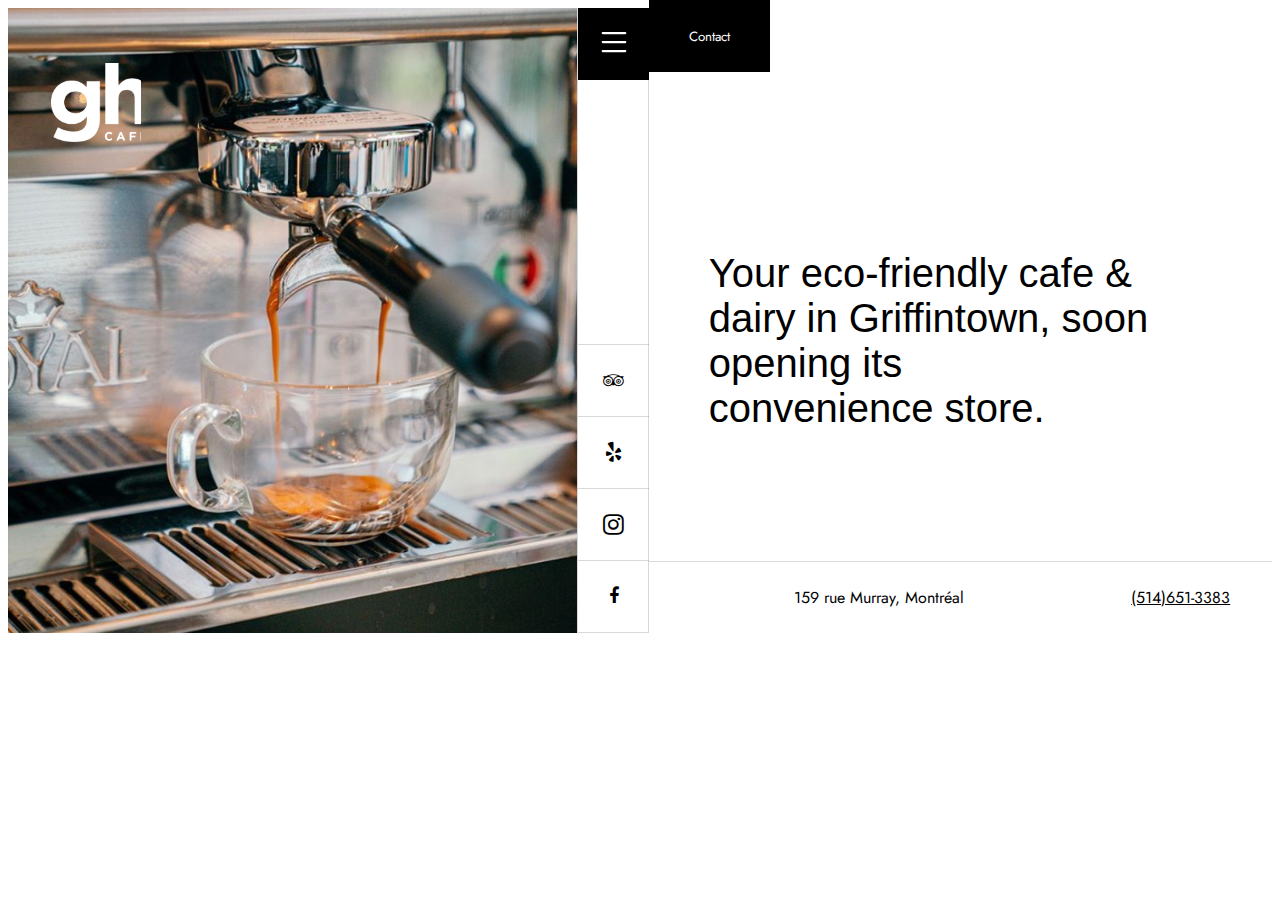
<file: index.html>
<!DOCTYPE html>
<html lang="en">

<head>
  <meta charset="UTF-8">
  <meta http-equiv="X-UA-Compatible" content="IE=edge">
  <meta name="viewport" content="width=device-width, initial-scale=1.0">
  <title>GH Cafe</title>
  <link rel="stylesheet" href="cafe.css">

  <!-- CSS only -->
  <link href="https://cdn.jsdelivr.net/npm/bootstrap@5.2.0/dist/css/bootstrap.min.css" rel="stylesheet"
    integrity="sha384-gH2yIJqKdNHPEq0n4Mqa/HGKIhSkIHeL5AyhkYV8i59U5AR6csBvApHHNl/vI1Bx" crossorigin="anonymous">
  <!-- JavaScript Bundle with Popper -->
  <script src="https://cdn.jsdelivr.net/npm/bootstrap@5.2.0/dist/js/bootstrap.bundle.min.js"
    integrity="sha384-A3rJD856KowSb7dwlZdYEkO39Gagi7vIsF0jrRAoQmDKKtQBHUuLZ9AsSv4jD4Xa"
    crossorigin="anonymous"></script>

  <link rel="stylesheet" href="https://cdnjs.cloudflare.com/ajax/libs/font-awesome/4.7.0/css/font-awesome.min.css">


  <link rel="preconnect" href="https://fonts.googleapis.com">
  <link rel="preconnect" href="https://fonts.gstatic.com" crossorigin>
  <link href="https://fonts.googleapis.com/css2?family=Jost&display=swap" rel="stylesheet">
  <link href="http://fonts.cdnfonts.com/css/bagnard-sans" rel="stylesheet">
</head>

<body>
  <a href="#">
    <div id="logo"></div>
  </a>
  <div class="row">
    <div id="crsl">
      <div id="carouselExampleFade" class="carousel slide carousel-fade" data-bs-ride="carousel">
        <div class="carousel-inner">
          <div class="carousel-item active">
            <img src="./images/home1.png" class="d-block" alt="...">
          </div>
          <div class="carousel-item">
            <img src="./images/home2.png" class="d-block" alt="...">
          </div>
          <div class="carousel-item">
            <img src="./images/home3.png" class="d-block" alt="...">
          </div>
        </div>
      </div>
    </div>
    <div id="menu">
      <div id="trip" class="lnkbtn">
        <a href="https://fr.tripadvisor.ca/Restaurant_Review-g155032-d18818881-Reviews-GH_Cafe-Montreal_Quebec.html"
          style="color: black;"><i class="fa fa-tripadvisor"></i></a>
      </div>
      <div id="yelp" class="lnkbtn">
        <a href="https://fr.yelp.ca/biz/caf%C3%A9-gh-montr%C3%A9al?osq=gh+cafe" style="color: black;"><i
            class="fa fa-yelp" style="font-size: 20px;"></i></a>
      </div>
      <div id="insta" class="lnkbtn">
        <a href="https://www.instagram.com/ghespacecafe/?hl=fr-ca" style="color: black;"><i class="fa fa-instagram"
            style="font-size: 24px;"></i></a>
      </div>
      <div id="fb" class="lnkbtn">
        <a href="https://www.facebook.com/Gh-espace-caf%C3%A9-361652837832571" style="color: black;"><i
            class="fa fa-facebook-f" style="font-size: 18px;"></i></a>
      </div>
      <div id="nvmn" class="lnkbtn">
        <a href="#" onclick="openNav()" style="color: white;"><svg xmlns="http://www.w3.org/2000/svg" width="36"
            height="40" fill="currentColor" class="bi bi-list" viewBox="0 0 16 16">
            <path fill-rule="evenodd"
              d="M2.5 12a.5.5 0 0 1 .5-.5h10a.5.5 0 0 1 0 1H3a.5.5 0 0 1-.5-.5zm0-4a.5.5 0 0 1 .5-.5h10a.5.5 0 0 1 0 1H3a.5.5 0 0 1-.5-.5zm0-4a.5.5 0 0 1 .5-.5h10a.5.5 0 0 1 0 1H3a.5.5 0 0 1-.5-.5z" />
          </svg></a>

        <div id="mySidenav" class="sidenav">
          <a href="javascript:void(0)" class="closebtn" onclick="closeNav()">&times;</a>
          <a href="./index.html" style="color: white;">Home</a>
          <a href="./coffeeshop.html">Our Coffee Shop</a>
          <a href="./coffeemenu.html">Coffee Menu</a>
          <a href="./foodmenu.html">Food Menu</a>
          <a href="./dairymenu.html">Dairy Menu</a>
          <a href="./store.html">Convenience Store</a>
          <a href="./contact.html">Contact</a>
          <a href="https://griffintownhotel.com/en-us/">Griffintown Hotel</a>
        </div>


      </div>
    </div>
    <div id="contnt">
      <div class="row contnttop">
        <button onclick="window.location.href='./contact.html'" id="btncontact">Contact</button>
      </div>
      <div class="row contntmidle">
        <p>Your eco-friendly cafe & dairy in Griffintown, soon opening its <br>
          convenience store.</p>
      </div>
      <div class="row contntbtm fw-bold">
        <div class="col"></div>
        <div class="col-4">159 rue Murray, Montréal</div>
        <div class="col-3"></div>
        <div class="col-4"><a href="#" style="color: black;">(514)651-3383</a></div>

      </div>
    </div>
  </div>
</body>
<script>
  function openNav() {
    document.getElementById("mySidenav").style.width = "55%";
  }

  function closeNav() {
    document.getElementById("mySidenav").style.width = "0";
  }
</script>

</html>
</file>
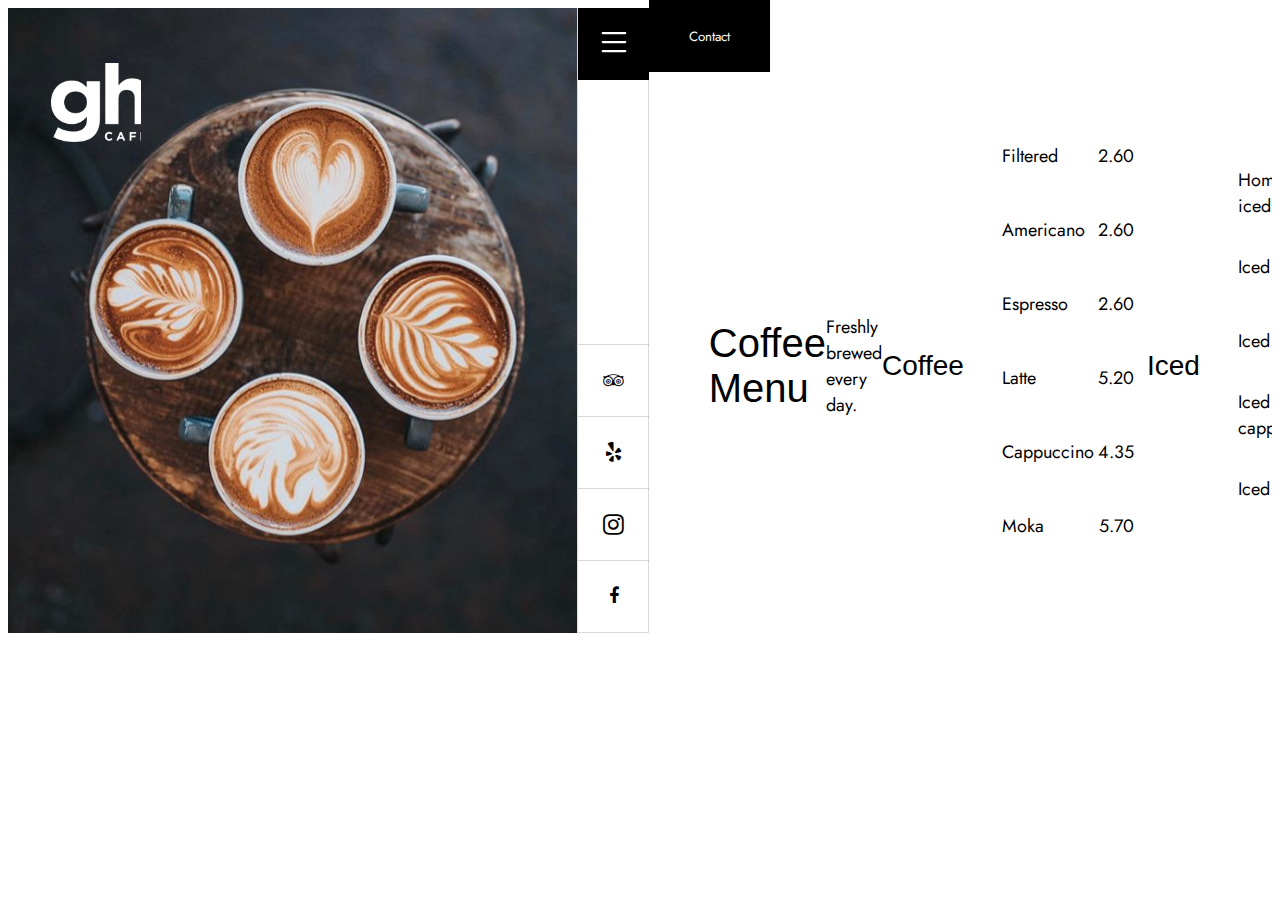
<file: coffeemenu.html>
<!DOCTYPE html>
<html lang="en">

<head>
    <meta charset="UTF-8">
    <meta http-equiv="X-UA-Compatible" content="IE=edge">
    <meta name="viewport" content="width=device-width, initial-scale=1.0">
    <title>GH Cafe</title>
    <link rel="stylesheet" href="cafe.css">

    <!-- CSS only -->
    <link href="https://cdn.jsdelivr.net/npm/bootstrap@5.2.0/dist/css/bootstrap.min.css" rel="stylesheet"
        integrity="sha384-gH2yIJqKdNHPEq0n4Mqa/HGKIhSkIHeL5AyhkYV8i59U5AR6csBvApHHNl/vI1Bx" crossorigin="anonymous">
    <!-- JavaScript Bundle with Popper -->
    <script src="https://cdn.jsdelivr.net/npm/bootstrap@5.2.0/dist/js/bootstrap.bundle.min.js"
        integrity="sha384-A3rJD856KowSb7dwlZdYEkO39Gagi7vIsF0jrRAoQmDKKtQBHUuLZ9AsSv4jD4Xa"
        crossorigin="anonymous"></script>

    <link rel="stylesheet" href="https://cdnjs.cloudflare.com/ajax/libs/font-awesome/4.7.0/css/font-awesome.min.css">


    <link rel="preconnect" href="https://fonts.googleapis.com">
    <link rel="preconnect" href="https://fonts.gstatic.com" crossorigin>
    <link href="https://fonts.googleapis.com/css2?family=Jost&display=swap" rel="stylesheet">
    <link href="http://fonts.cdnfonts.com/css/bagnard-sans" rel="stylesheet">
</head>

<body>
    <a href="#">
        <div id="logo"></div>
    </a>
    <div class="row">
        <div id="crsl">
            <div id="carouselExampleFade" class="carousel slide carousel-fade" data-bs-ride="carousel">
                <div class="carousel-inner">
                    <div class="carousel-item active">
                        <img src="./images/coffee2.png" class="d-block" alt="...">
                    </div>
                    <div class="carousel-item">
                        <img src="./images/home1.png" class="d-block" alt="...">
                    </div>
                    <div class="carousel-item">
                        <img src="./images/cmenu1.png" class="d-block" alt="...">
                    </div>
                </div>
            </div>
        </div>
        <div id="menu">
            <div id="trip" class="lnkbtn">
                <a href="https://fr.tripadvisor.ca/Restaurant_Review-g155032-d18818881-Reviews-GH_Cafe-Montreal_Quebec.html" style="color: black;"><i class="fa fa-tripadvisor"></i></a>
            </div>
            <div id="yelp" class="lnkbtn">
                <a href="https://fr.yelp.ca/biz/caf%C3%A9-gh-montr%C3%A9al?osq=gh+cafe" style="color: black;"><i class="fa fa-yelp" style="font-size: 20px;"></i></a>
            </div>
            <div id="insta" class="lnkbtn">
                <a href="https://www.instagram.com/ghespacecafe/?hl=fr-ca" style="color: black;"><i class="fa fa-instagram" style="font-size: 24px;"></i></a>
            </div>
            <div id="fb" class="lnkbtn">
                <a href="https://www.facebook.com/Gh-espace-caf%C3%A9-361652837832571" style="color: black;"><i class="fa fa-facebook-f" style="font-size: 18px;"></i></a>
            </div>
            <div id="nvmn" class="lnkbtn">
                <a href="#" onclick="openNav()" style="color: white;"><svg xmlns="http://www.w3.org/2000/svg" width="36"
                        height="40" fill="currentColor" class="bi bi-list" viewBox="0 0 16 16">
                        <path fill-rule="evenodd"
                            d="M2.5 12a.5.5 0 0 1 .5-.5h10a.5.5 0 0 1 0 1H3a.5.5 0 0 1-.5-.5zm0-4a.5.5 0 0 1 .5-.5h10a.5.5 0 0 1 0 1H3a.5.5 0 0 1-.5-.5zm0-4a.5.5 0 0 1 .5-.5h10a.5.5 0 0 1 0 1H3a.5.5 0 0 1-.5-.5z" />
                    </svg></a>

                <div id="mySidenav" class="sidenav">
                    <a href="javascript:void(0)" class="closebtn" onclick="closeNav()">&times;</a>
                    <a href="./index.html">Home</a>
                    <a href="./coffeeshop.html">Our Coffee Shop</a>
                    <a href="./coffeemenu.html" style="color: white;">Coffee Menu</a>
                    <a href="./foodmenu.html">Food Menu</a>
                    <a href="./dairymenu.html">Dairy Menu</a>
                    <a href="./store.html">Convenience Store</a>
                    <a href="./contact.html">Contact</a>
                    <a href="https://griffintownhotel.com/en-us/">Griffintown Hotel</a>
                </div>


            </div>
        </div>
        <div id="contnt">
            <div class="row contnttop">
                <button onclick="window.location.href='./contact.html'" id="btncontact">Contact</button>
            </div>
            <div class="row contntmidle">
                <p style="margin-top: 50px; padding-top: 40px;">Coffee Menu</p>

                <p style="font-family: 'Jost', sans-serif; font-size: 18px; padding-top: 50px;">Freshly brewed every
                    day.</p>

                <p style="font-size: 28px; padding-top: 50px;">Coffee</p>
                <table class="menutable" style="margin-left: 35px; margin-right: 10px;">
                    <tbody>
                        <tr style="height: 72px; border-bottom: 1px solid rgba(0, 0, 0, 0.15);">
                            <td>Filtered</td>
                            <td style="text-align: right;">2.60</td>
                        </tr>
                        <tr style="height: 72px; border-bottom: 1px solid rgba(0, 0, 0, 0.15);">
                            <td>Americano</td>
                            <td style="text-align: right;">2.60</td>
                        </tr>
                        <tr style="height: 72px; border-bottom: 1px solid rgba(0, 0, 0, 0.15);">
                            <td>Espresso</td>
                            <td style="text-align: right;">2.60</td>
                        </tr>
                        <tr style="height: 72px; border-bottom: 1px solid rgba(0, 0, 0, 0.15);">
                            <td>Latte</td>
                            <td style="text-align: right;">5.20</td>
                        </tr>
                        <tr style="height: 72px; border-bottom: 1px solid rgba(0, 0, 0, 0.15);">
                            <td>Cappuccino</td>
                            <td style="text-align: right;">4.35</td>
                        </tr>
                        <tr style="height: 72px; border-bottom: 1px solid rgba(0, 0, 0, 0.15);">
                            <td>Moka</td>
                            <td style="text-align: right;">5.70</td>
                        </tr>
                    </tbody>
                </table>

                <p style="font-size: 28px; padding-top: 50px;">Iced</p>
                <table class="menutable" style="margin-left: 35px; margin-right: 10px;">
                    <tbody>
                        <tr style="height: 72px; border-bottom: 1px solid rgba(0, 0, 0, 0.15);">
                            <td>Homemade iced tea</td>
                            <td style="text-align: right;">4.80</td>
                        </tr>
                        <tr style="height: 72px; border-bottom: 1px solid rgba(0, 0, 0, 0.15);">
                            <td>Iced coffee</td>
                            <td style="text-align: right;">4.80</td>
                        </tr>
                        <tr style="height: 72px; border-bottom: 1px solid rgba(0, 0, 0, 0.15);">
                            <td>Iced latte</td>
                            <td style="text-align: right;">5.20</td>
                        </tr>
                        <tr style="height: 72px; border-bottom: 1px solid rgba(0, 0, 0, 0.15);">
                            <td>Iced cappuccino</td>
                            <td style="text-align: right;">5.20</td>
                        </tr>
                        <tr style="height: 72px; border-bottom: 1px solid rgba(0, 0, 0, 0.15);">
                            <td>Iced moka</td>
                            <td style="text-align: right;">5.70</td>
                        </tr>

                    </tbody>
                </table>

                <p style="font-size: 28px; padding-top: 50px;">Tea</p>
                <table class="menutable" style="margin-left: 35px; margin-right: 10px; margin-bottom: 150px;">
                    <tbody>
                        <tr style="height: 72px; border-bottom: 1px solid rgba(0, 0, 0, 0.15);">
                            <td>A large selection of tea is available</td>
                            <td style="text-align: right;">2.60</td>
                        </tr>

                    </tbody>
                </table>
               <hr style="padding: 0;">
                <table class="menutable" style="margin:0; padding:0;">
                    <tbody>
                        <tr style="height: 56px;">
                            <td>159 rue Murray, Montréal</td>
                            <td style="text-align: right; font-weight: bold;"><a href="#" style="color: black;">(514)651-3383</a></td>
                        </tr>

                    </tbody>
                </table>
            </div>
            <!-- <div class="row contntbtm fw-bold">
                <div class="col"></div>
                <div class="col-4">159 rue Murray, Montréal</div>
                <div class="col-3"></div>
                <div class="col-4"><a href="#" style="color: black;">(514)651-3383</a></div>

            </div> -->
        </div>
    </div>
</body>
<script>
    function openNav() {
        document.getElementById("mySidenav").style.width = "55%";
    }

    function closeNav() {
        document.getElementById("mySidenav").style.width = "0";
    }
</script>

</html>
</file>
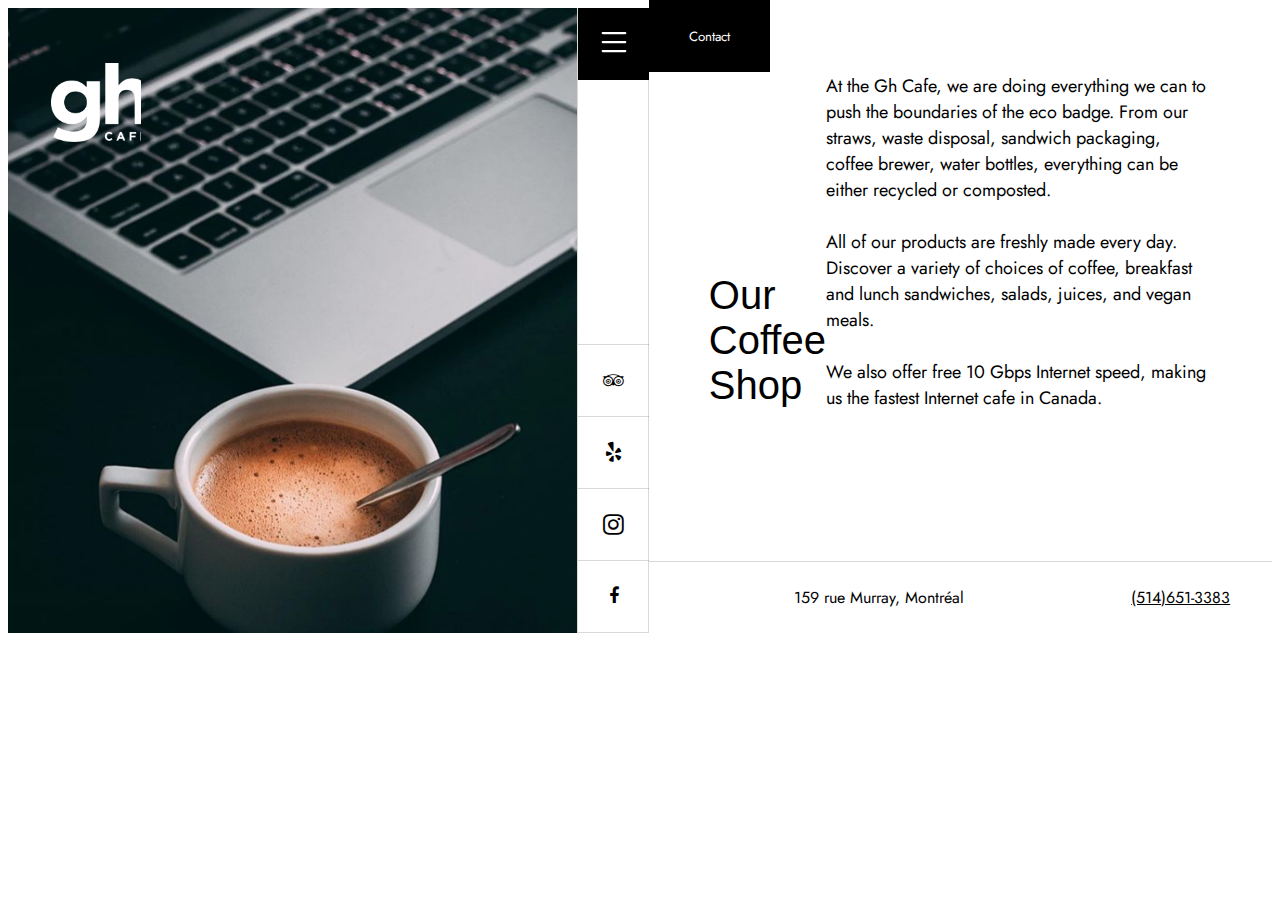
<file: coffeeshop.html>
<!DOCTYPE html>
<html lang="en">

<head>
  <meta charset="UTF-8">
  <meta http-equiv="X-UA-Compatible" content="IE=edge">
  <meta name="viewport" content="width=device-width, initial-scale=1.0">
  <title>GH Cafe</title>
  <link rel="stylesheet" href="cafe.css">

  <!-- CSS only -->
  <link href="https://cdn.jsdelivr.net/npm/bootstrap@5.2.0/dist/css/bootstrap.min.css" rel="stylesheet"
    integrity="sha384-gH2yIJqKdNHPEq0n4Mqa/HGKIhSkIHeL5AyhkYV8i59U5AR6csBvApHHNl/vI1Bx" crossorigin="anonymous">
  <!-- JavaScript Bundle with Popper -->
  <script src="https://cdn.jsdelivr.net/npm/bootstrap@5.2.0/dist/js/bootstrap.bundle.min.js"
    integrity="sha384-A3rJD856KowSb7dwlZdYEkO39Gagi7vIsF0jrRAoQmDKKtQBHUuLZ9AsSv4jD4Xa"
    crossorigin="anonymous"></script>

  <link rel="stylesheet" href="https://cdnjs.cloudflare.com/ajax/libs/font-awesome/4.7.0/css/font-awesome.min.css">


  <link rel="preconnect" href="https://fonts.googleapis.com">
  <link rel="preconnect" href="https://fonts.gstatic.com" crossorigin>
  <link href="https://fonts.googleapis.com/css2?family=Jost&display=swap" rel="stylesheet">
  <link href="http://fonts.cdnfonts.com/css/bagnard-sans" rel="stylesheet">
</head>

<body>
  <a href="#">
    <div id="logo"></div>
  </a>
  <div class="row">
    <div id="crsl">
      <div id="carouselExampleFade" class="carousel slide carousel-fade" data-bs-ride="carousel">
        <div class="carousel-inner">
          <div class="carousel-item active">
            <img src="./images/coffee1.png" class="d-block" alt="...">
          </div>
          <div class="carousel-item">
            <img src="./images/coffee2.png" class="d-block" alt="...">
          </div>
          <div class="carousel-item">
            <img src="./images/coffee3.png" class="d-block" alt="...">
          </div>
        </div>
      </div>
    </div>
    <div id="menu">
      <div id="trip" class="lnkbtn">
        <a href="https://fr.tripadvisor.ca/Restaurant_Review-g155032-d18818881-Reviews-GH_Cafe-Montreal_Quebec.html" style="color: black;"><i class="fa fa-tripadvisor"></i></a>
    </div>
    <div id="yelp" class="lnkbtn">
        <a href="https://fr.yelp.ca/biz/caf%C3%A9-gh-montr%C3%A9al?osq=gh+cafe" style="color: black;"><i class="fa fa-yelp" style="font-size: 20px;"></i></a>
    </div>
    <div id="insta" class="lnkbtn">
        <a href="https://www.instagram.com/ghespacecafe/?hl=fr-ca" style="color: black;"><i class="fa fa-instagram" style="font-size: 24px;"></i></a>
    </div>
    <div id="fb" class="lnkbtn">
        <a href="https://www.facebook.com/Gh-espace-caf%C3%A9-361652837832571" style="color: black;"><i class="fa fa-facebook-f" style="font-size: 18px;"></i></a>
    </div>
      <div id="nvmn" class="lnkbtn">
        <a href="#" onclick="openNav()" style="color: white;"><svg xmlns="http://www.w3.org/2000/svg" width="36"
            height="40" fill="currentColor" class="bi bi-list" viewBox="0 0 16 16">
            <path fill-rule="evenodd"
              d="M2.5 12a.5.5 0 0 1 .5-.5h10a.5.5 0 0 1 0 1H3a.5.5 0 0 1-.5-.5zm0-4a.5.5 0 0 1 .5-.5h10a.5.5 0 0 1 0 1H3a.5.5 0 0 1-.5-.5zm0-4a.5.5 0 0 1 .5-.5h10a.5.5 0 0 1 0 1H3a.5.5 0 0 1-.5-.5z" />
          </svg></a>

        <div id="mySidenav" class="sidenav">
          <a href="javascript:void(0)" class="closebtn" onclick="closeNav()">&times;</a>
          <a href="./index.html">Home</a>
          <a href="./coffeeshop.html" style="color: white;">Our Coffee Shop</a>
          <a href="./coffeemenu.html">Coffee Menu</a>
          <a href="./foodmenu.html">Food Menu</a>
          <a href="./dairymenu.html">Dairy Menu</a>
          <a href="./store.html">Convenience Store</a>
          <a href="./contact.html">Contact</a>
          <a href="https://griffintownhotel.com/en-us/">Griffintown Hotel</a>
        </div>


      </div>
    </div>
    <div id="contnt">
      <div class="row contnttop">
        <button onclick="window.location.href='./contact.html'" id="btncontact">Contact</button>
      </div>
      <div class="row contntmidle">
        <p>Our Coffee Shop</p>
        <p style="font-family: 'Jost', sans-serif; font-size: 18px; margin-top: -10em;">At the Gh Cafe, we are doing everything we can to push the
          boundaries of the eco badge. From our straws,
          waste disposal, sandwich packaging, coffee brewer, water bottles, everything can be either recycled or
          composted. <br><br>
          All of our products are freshly made every day. Discover a variety
          of choices of coffee, breakfast and lunch
          sandwiches, salads, juices, and vegan meals. <br><br>
          We also offer free 10 Gbps Internet speed, making us the fastest
          Internet cafe in Canada.</p>
      </div>
      <div class="row contntbtm fw-bold">
        <div class="col"></div>
        <div class="col-4">159 rue Murray, Montréal</div>
        <div class="col-3"></div>
        <div class="col-4"><a href="#" style="color: black;">(514)651-3383</a></div>

      </div>
    </div>
  </div>
</body>
<script>
  function openNav() {
    document.getElementById("mySidenav").style.width = "55%";
  }

  function closeNav() {
    document.getElementById("mySidenav").style.width = "0";
  }
</script>

</html>
</file>
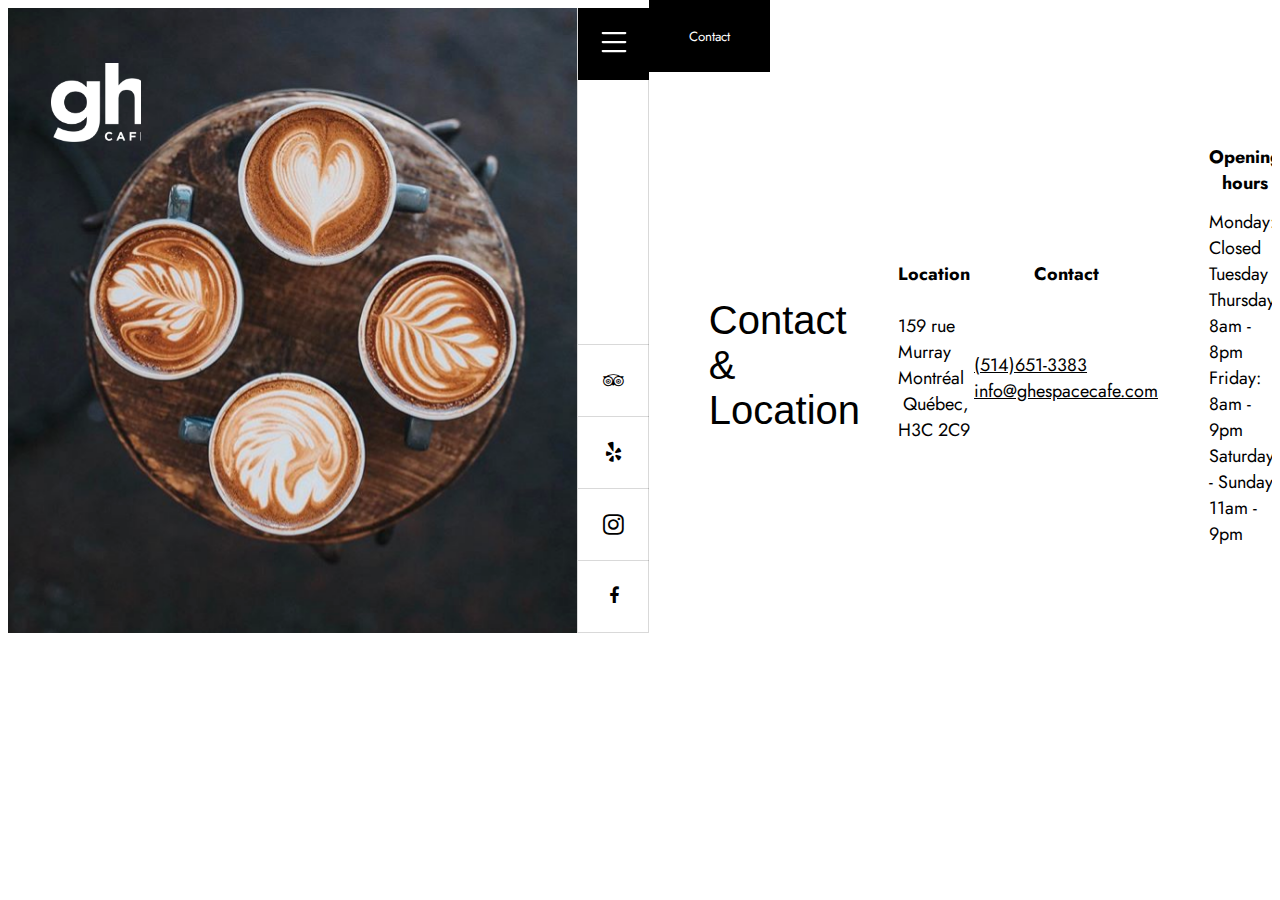
<file: contact.html>
<!DOCTYPE html>
<html lang="en">

<head>
    <meta charset="UTF-8">
    <meta http-equiv="X-UA-Compatible" content="IE=edge">
    <meta name="viewport" content="width=device-width, initial-scale=1.0">
    <title>GH Cafe</title>
    <link rel="stylesheet" href="cafe.css">

    <!-- CSS only -->
    <link href="https://cdn.jsdelivr.net/npm/bootstrap@5.2.0/dist/css/bootstrap.min.css" rel="stylesheet"
        integrity="sha384-gH2yIJqKdNHPEq0n4Mqa/HGKIhSkIHeL5AyhkYV8i59U5AR6csBvApHHNl/vI1Bx" crossorigin="anonymous">
    <!-- JavaScript Bundle with Popper -->
    <script src="https://cdn.jsdelivr.net/npm/bootstrap@5.2.0/dist/js/bootstrap.bundle.min.js"
        integrity="sha384-A3rJD856KowSb7dwlZdYEkO39Gagi7vIsF0jrRAoQmDKKtQBHUuLZ9AsSv4jD4Xa"
        crossorigin="anonymous"></script>

    <link rel="stylesheet" href="https://cdnjs.cloudflare.com/ajax/libs/font-awesome/4.7.0/css/font-awesome.min.css">


    <link rel="preconnect" href="https://fonts.googleapis.com">
    <link rel="preconnect" href="https://fonts.gstatic.com" crossorigin>
    <link href="https://fonts.googleapis.com/css2?family=Jost&display=swap" rel="stylesheet">
    <link href="http://fonts.cdnfonts.com/css/bagnard-sans" rel="stylesheet">
</head>

<body>
    <a href="#">
        <div id="logo"></div>
    </a>
    <div class="row">
        <div id="crsl">
            <div id="carouselExampleFade" class="carousel slide carousel-fade" data-bs-ride="carousel">
                <div class="carousel-inner">
                    <div class="carousel-item active">
                        <img src="./images/coffee2.png" class="d-block" alt="...">
                    </div>
                    <div class="carousel-item">
                        <img src="./images/food2.jpg" class="d-block" alt="...">
                    </div>
                    <div class="carousel-item">
                        <img src="./images/coffee1.png" class="d-block" alt="...">
                    </div>
                </div>
            </div>
        </div>
        <div id="menu">
            <div id="trip" class="lnkbtn">
                <a href="https://fr.tripadvisor.ca/Restaurant_Review-g155032-d18818881-Reviews-GH_Cafe-Montreal_Quebec.html" style="color: black;"><i class="fa fa-tripadvisor"></i></a>
            </div>
            <div id="yelp" class="lnkbtn">
                <a href="https://fr.yelp.ca/biz/caf%C3%A9-gh-montr%C3%A9al?osq=gh+cafe" style="color: black;"><i class="fa fa-yelp" style="font-size: 20px;"></i></a>
            </div>
            <div id="insta" class="lnkbtn">
                <a href="https://www.instagram.com/ghespacecafe/?hl=fr-ca" style="color: black;"><i class="fa fa-instagram" style="font-size: 24px;"></i></a>
            </div>
            <div id="fb" class="lnkbtn">
                <a href="https://www.facebook.com/Gh-espace-caf%C3%A9-361652837832571" style="color: black;"><i class="fa fa-facebook-f" style="font-size: 18px;"></i></a>
            </div>
            <div id="nvmn" class="lnkbtn">
                <a href="#" onclick="openNav()" style="color: white;"><svg xmlns="http://www.w3.org/2000/svg" width="36"
                        height="40" fill="currentColor" class="bi bi-list" viewBox="0 0 16 16">
                        <path fill-rule="evenodd"
                            d="M2.5 12a.5.5 0 0 1 .5-.5h10a.5.5 0 0 1 0 1H3a.5.5 0 0 1-.5-.5zm0-4a.5.5 0 0 1 .5-.5h10a.5.5 0 0 1 0 1H3a.5.5 0 0 1-.5-.5zm0-4a.5.5 0 0 1 .5-.5h10a.5.5 0 0 1 0 1H3a.5.5 0 0 1-.5-.5z" />
                    </svg></a>

                <div id="mySidenav" class="sidenav">
                    <a href="javascript:void(0)" class="closebtn" onclick="closeNav()">&times;</a>
                    <a href="./index.html">Home</a>
                    <a href="./coffeeshop.html">Our Coffee Shop</a>
                    <a href="./coffeemenu.html">Coffee Menu</a>
                    <a href="./foodmenu.html">Food Menu</a>
                    <a href="./dairymenu.html">Dairy Menu</a>
                    <a href="./store.html">Convenience Store</a>
                    <a href="./contact.html" style="color: white;">Contact</a>
                    <a href="https://griffintownhotel.com/en-us/">Griffintown Hotel</a>
                </div>


            </div>
        </div>
        <div id="contnt">
            <div class="row contnttop">
                <button onclick="window.location.href='./contact.html'" id="btncontact">Contact</button>
            </div>
            <div class="row contntmidle">
                <p style="margin-top: 50px; padding-top: 40px;">Contact & Location</p>

                <table class="menutable" style="margin-left: 35px; margin-right: 10px;">
                    <tbody>
                        <tr style="height: 72px;">
                            <th>Location</th>
                            <th>Contact</th>
                        </tr>
                        <tr style="height: 72px;">
                            <td>159 rue Murray <br>
                                Montréal <br>
                                 Québec, H3C 2C9</td>
                            <td><a href="#" style="color: black;">(514)651-3383</a> <br><a href="#"
                                    style="color: black;">info@ghespacecafe.com</a></td>
                        </tr>

                    </tbody>
                </table>

                <table class="menutable" style="margin-left: 35px; margin-right: 10px;">
                    <tbody>
                        <tr style="height: 72px;">
                            <th>Opening hours</th>
                        </tr>
                        <tr style="height: 72px;">
                            <td>Monday: Closed <br>
                                Tuesday - Thursday: 8am - 8pm <br>
                                Friday: 8am - 9pm <br>
                                Saturday - Sunday: 11am - 9pm</td>
                        </tr>

                    </tbody>
                </table>

                <p style="font-size: 28px; padding-top: 50px;">Leave us a message</p>
                <form action="" class="mt-1" style="font-family: 'Jost', sans-serif; font-size: 16px; margin-bottom: 150px;">
                    <label for="">Your Name </label><label for="" style="color: red;">*</label>
                    <input type="text" class="form-control my-3" style="border-radius: 0; height: 60px;">
                    <label for="">E-mail address </label><label for="" style="color: red;">*</label>
                    <input type="text" class="form-control my-3" style="border-radius: 0; height: 60px;">
                    <label for="">Message </label><label for="" style="color: red;">*</label>
                    <textarea type="text" class="form-control my-3" style="border-radius: 0; height: 120px;"></textarea>
                    <button class="form-control"
                        style="background-color: black; color: white; border-radius: 0; height: 60px;">Send
                        Message</button>
                </form>

                <hr style="padding: 0;">
                <table class="menutable" style="margin:0; padding:0;">
                    <tbody>
                        <tr style="height: 56px;">
                            <td>159 rue Murray, Montréal</td>
                            <td style="text-align: right; font-weight: bold;"><a href="#"
                                    style="color: black;">(514)651-3383</a></td>
                        </tr>

                    </tbody>
                </table>
            </div>
            <!-- <div class="row contntbtm fw-bold">
                <div class="col"></div>
                <div class="col-4">159 rue Murray, Montréal</div>
                <div class="col-3"></div>
                <div class="col-4"><a href="#" style="color: black;">(514)651-3383</a></div>

            </div> -->
        </div>
    </div>
</body>
<script>
    function openNav() {
        document.getElementById("mySidenav").style.width = "55%";
    }

    function closeNav() {
        document.getElementById("mySidenav").style.width = "0";
    }
</script>

</html>
</file>
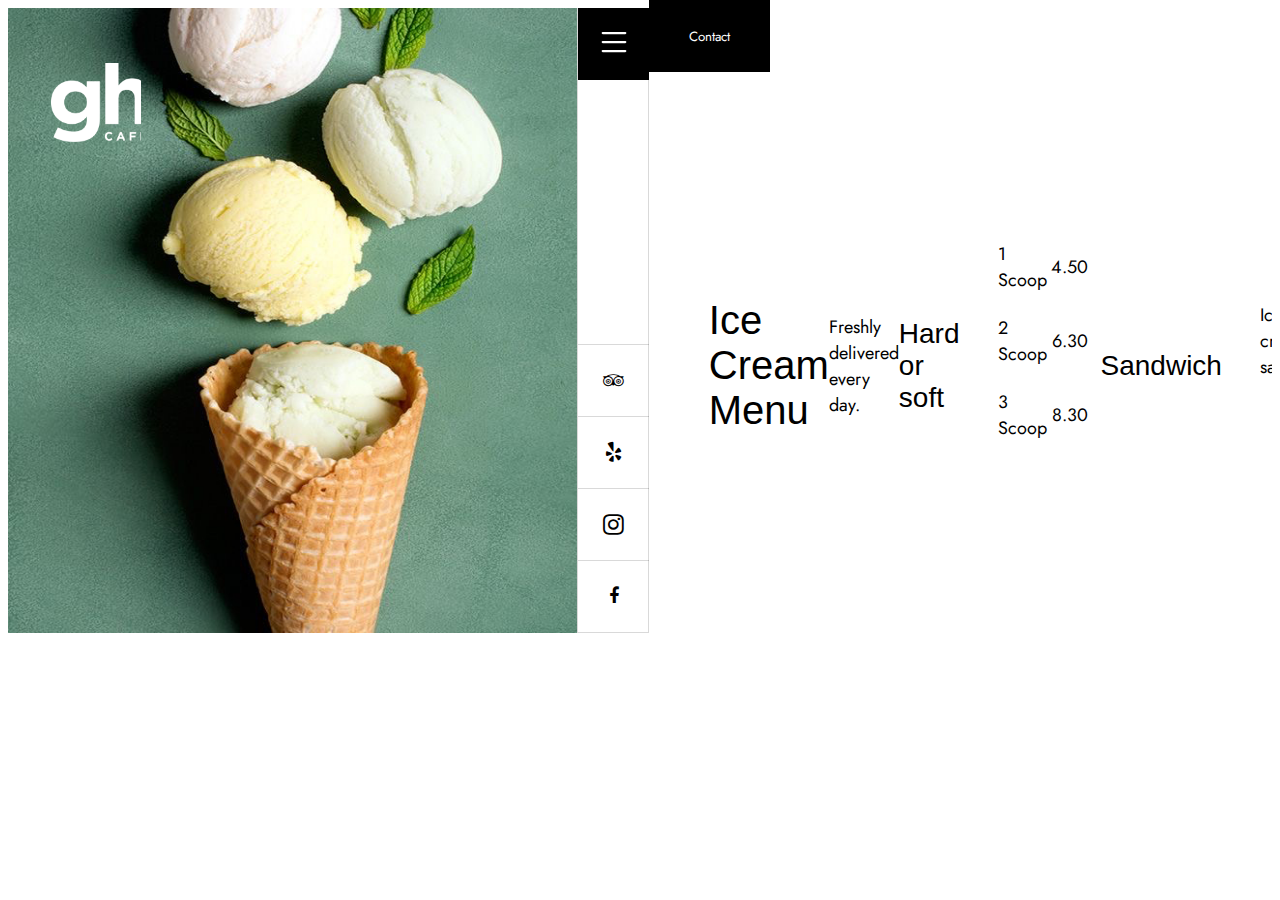
<file: dairymenu.html>
<!DOCTYPE html>
<html lang="en">

<head>
    <meta charset="UTF-8">
    <meta http-equiv="X-UA-Compatible" content="IE=edge">
    <meta name="viewport" content="width=device-width, initial-scale=1.0">
    <title>GH Cafe</title>
    <link rel="stylesheet" href="cafe.css">

    <!-- CSS only -->
    <link href="https://cdn.jsdelivr.net/npm/bootstrap@5.2.0/dist/css/bootstrap.min.css" rel="stylesheet"
        integrity="sha384-gH2yIJqKdNHPEq0n4Mqa/HGKIhSkIHeL5AyhkYV8i59U5AR6csBvApHHNl/vI1Bx" crossorigin="anonymous">
    <!-- JavaScript Bundle with Popper -->
    <script src="https://cdn.jsdelivr.net/npm/bootstrap@5.2.0/dist/js/bootstrap.bundle.min.js"
        integrity="sha384-A3rJD856KowSb7dwlZdYEkO39Gagi7vIsF0jrRAoQmDKKtQBHUuLZ9AsSv4jD4Xa"
        crossorigin="anonymous"></script>

    <link rel="stylesheet" href="https://cdnjs.cloudflare.com/ajax/libs/font-awesome/4.7.0/css/font-awesome.min.css">


    <link rel="preconnect" href="https://fonts.googleapis.com">
    <link rel="preconnect" href="https://fonts.gstatic.com" crossorigin>
    <link href="https://fonts.googleapis.com/css2?family=Jost&display=swap" rel="stylesheet">
    <link href="http://fonts.cdnfonts.com/css/bagnard-sans" rel="stylesheet">
</head>

<body>
    <a href="#">
        <div id="logo"></div>
    </a>
    <div class="row">
        <div id="crsl">
            <div id="carouselExampleFade" class="carousel slide carousel-fade" data-bs-ride="carousel">
                <div class="carousel-inner">
                    <div class="carousel-item active">
                        <img src="./images/dairy1.JPG" class="d-block" alt="...">
                    </div>
                    <div class="carousel-item">
                        <img src="./images/coffee2.png" class="d-block" alt="...">
                    </div>
                    <div class="carousel-item">
                        <img src="./images/food1.png" class="d-block" alt="...">
                    </div>
                </div>
            </div>
        </div>
        <div id="menu">
            <div id="trip" class="lnkbtn">
                <a href="https://fr.tripadvisor.ca/Restaurant_Review-g155032-d18818881-Reviews-GH_Cafe-Montreal_Quebec.html" style="color: black;"><i class="fa fa-tripadvisor"></i></a>
            </div>
            <div id="yelp" class="lnkbtn">
                <a href="https://fr.yelp.ca/biz/caf%C3%A9-gh-montr%C3%A9al?osq=gh+cafe" style="color: black;"><i class="fa fa-yelp" style="font-size: 20px;"></i></a>
            </div>
            <div id="insta" class="lnkbtn">
                <a href="https://www.instagram.com/ghespacecafe/?hl=fr-ca" style="color: black;"><i class="fa fa-instagram" style="font-size: 24px;"></i></a>
            </div>
            <div id="fb" class="lnkbtn">
                <a href="https://www.facebook.com/Gh-espace-caf%C3%A9-361652837832571" style="color: black;"><i class="fa fa-facebook-f" style="font-size: 18px;"></i></a>
            </div>
            <div id="nvmn" class="lnkbtn">
                <a href="#" onclick="openNav()" style="color: white;"><svg xmlns="http://www.w3.org/2000/svg" width="36"
                        height="40" fill="currentColor" class="bi bi-list" viewBox="0 0 16 16">
                        <path fill-rule="evenodd"
                            d="M2.5 12a.5.5 0 0 1 .5-.5h10a.5.5 0 0 1 0 1H3a.5.5 0 0 1-.5-.5zm0-4a.5.5 0 0 1 .5-.5h10a.5.5 0 0 1 0 1H3a.5.5 0 0 1-.5-.5zm0-4a.5.5 0 0 1 .5-.5h10a.5.5 0 0 1 0 1H3a.5.5 0 0 1-.5-.5z" />
                    </svg></a>

                <div id="mySidenav" class="sidenav">
                    <a href="javascript:void(0)" class="closebtn" onclick="closeNav()">&times;</a>
                    <a href="./index.html">Home</a>
                    <a href="./coffeeshop.html">Our Coffee Shop</a>
                    <a href="./coffeemenu.html">Coffee Menu</a>
                    <a href="./foodmenu.html">Food Menu</a>
                    <a href="./dairymenu.html" style="color: white;">Dairy Menu</a>
                    <a href="./store.html">Convenience Store</a>
                    <a href="./contact.html">Contact</a>
                    <a href="https://griffintownhotel.com/en-us/">Griffintown Hotel</a>
                </div>


            </div>
        </div>
        <div id="contnt">
            <div class="row contnttop">
                <button onclick="window.location.href='./contact.html'" id="btncontact">Contact</button>
            </div>
            <div class="row contntmidle">
                <p style="margin-top: 50px; padding-top: 40px;">Ice Cream Menu</p>

                <p style="font-family: 'Jost', sans-serif; font-size: 18px; padding-top: 50px;">Freshly delivered every
                    day.</p>

                <p style="font-size: 28px; padding-top: 50px;">Hard or soft</p>
                <table class="menutable" style="margin-left: 35px; margin-right: 10px;">
                    <tbody>
                        <tr style="height: 72px; border-bottom: 1px solid rgba(0, 0, 0, 0.15);">
                            <td>1 Scoop</td>
                            <td style="text-align: right;">4.50</td>
                        </tr>
                        <tr style="height: 72px; border-bottom: 1px solid rgba(0, 0, 0, 0.15);">
                            <td>2 Scoop</td>
                            <td style="text-align: right;">6.30</td>
                        </tr>
                        <tr style="height: 72px; border-bottom: 1px solid rgba(0, 0, 0, 0.15);">
                            <td>3 Scoop</td>
                            <td style="text-align: right;">8.30</td>
                        </tr>
                    </tbody>
                </table>

                <p style="font-size: 28px; padding-top: 50px;">Sandwich</p>
                <table class="menutable" style="margin-left: 35px; margin-right: 10px;">
                    <tbody>
                        <tr style="height: 72px; border-bottom: 1px solid rgba(0, 0, 0, 0.15);">
                            <td>Ice cream sandwich</td>
                            <td style="text-align: right;">6.50</td>
                        </tr>
                    </tbody>
                </table>

                <p style="font-size: 28px; padding-top: 50px;">Frozen drinks</p>
                <table class="menutable" style="margin-left: 35px; margin-right: 10px; margin-bottom: 150px;">
                    <tbody>
                        <tr style="height: 72px; border-bottom: 1px solid rgba(0, 0, 0, 0.15);">
                            <td>Milkshakes</td>
                            <td style="text-align: right;">6.50</td>
                        </tr>
                        <tr style="height: 72px; border-bottom: 1px solid rgba(0, 0, 0, 0.15);">
                            <td>Smoothies</td>
                            <td style="text-align: right;">5.22</td>
                        </tr>

                    </tbody>
                </table>
                <hr style="padding: 0;">
                <table class="menutable" style="margin:0; padding:0;">
                    <tbody>
                        <tr style="height: 56px;">
                            <td>159 rue Murray, Montréal</td>
                            <td style="text-align: right; font-weight: bold;"><a href="#"
                                    style="color: black;">(514)651-3383</a></td>
                        </tr>

                    </tbody>
                </table>
            </div>
            <!-- <div class="row contntbtm fw-bold">
                <div class="col"></div>
                <div class="col-4">159 rue Murray, Montréal</div>
                <div class="col-3"></div>
                <div class="col-4"><a href="#" style="color: black;">(514)651-3383</a></div>

            </div> -->
        </div>
    </div>
</body>
<script>
    function openNav() {
        document.getElementById("mySidenav").style.width = "55%";
    }

    function closeNav() {
        document.getElementById("mySidenav").style.width = "0";
    }
</script>

</html>
</file>
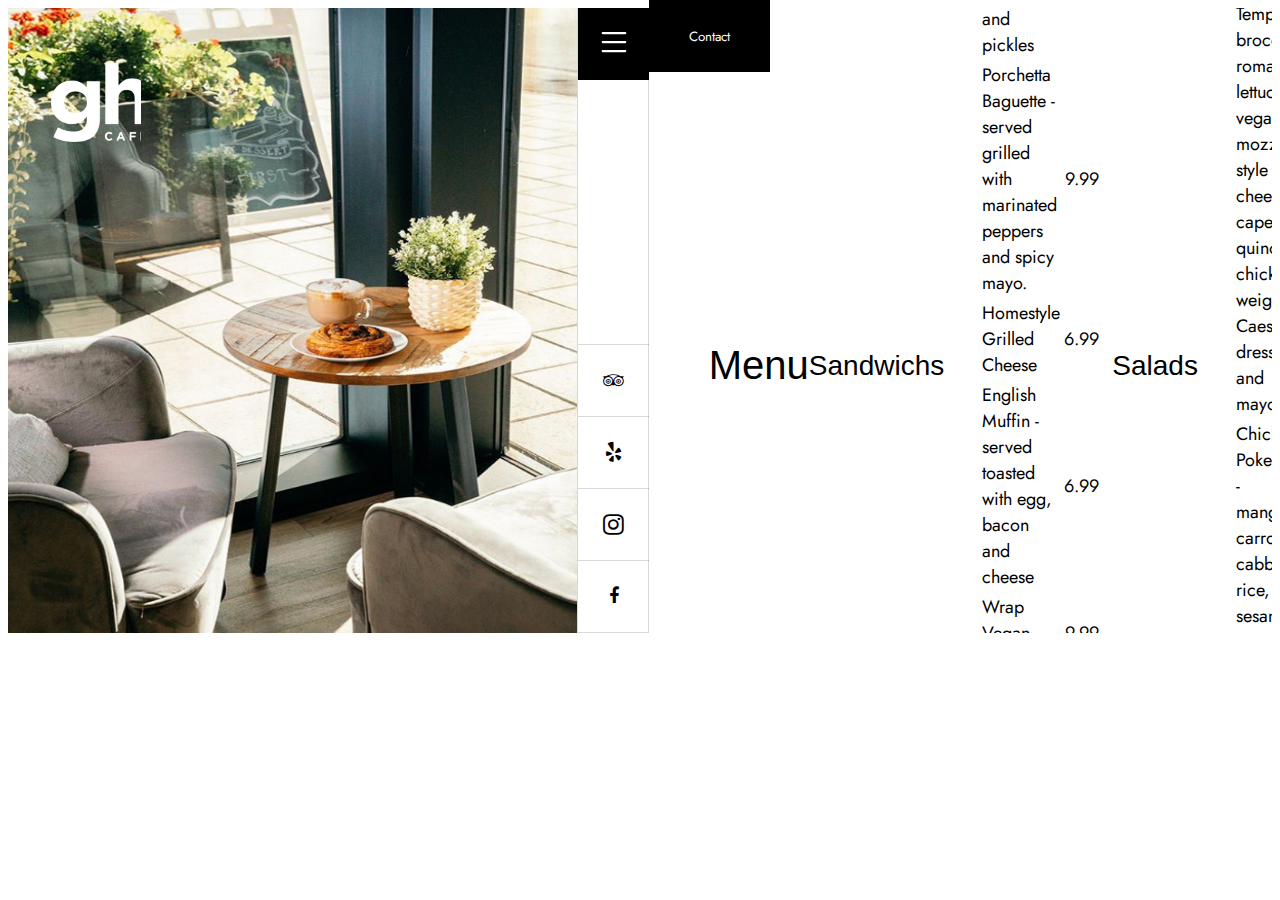
<file: foodmenu.html>
<!DOCTYPE html>
<html lang="en">

<head>
    <meta charset="UTF-8">
    <meta http-equiv="X-UA-Compatible" content="IE=edge">
    <meta name="viewport" content="width=device-width, initial-scale=1.0">
    <title>GH Cafe</title>
    <link rel="stylesheet" href="cafe.css">

    <!-- CSS only -->
    <link href="https://cdn.jsdelivr.net/npm/bootstrap@5.2.0/dist/css/bootstrap.min.css" rel="stylesheet"
        integrity="sha384-gH2yIJqKdNHPEq0n4Mqa/HGKIhSkIHeL5AyhkYV8i59U5AR6csBvApHHNl/vI1Bx" crossorigin="anonymous">
    <!-- JavaScript Bundle with Popper -->
    <script src="https://cdn.jsdelivr.net/npm/bootstrap@5.2.0/dist/js/bootstrap.bundle.min.js"
        integrity="sha384-A3rJD856KowSb7dwlZdYEkO39Gagi7vIsF0jrRAoQmDKKtQBHUuLZ9AsSv4jD4Xa"
        crossorigin="anonymous"></script>

    <link rel="stylesheet" href="https://cdnjs.cloudflare.com/ajax/libs/font-awesome/4.7.0/css/font-awesome.min.css">


    <link rel="preconnect" href="https://fonts.googleapis.com">
    <link rel="preconnect" href="https://fonts.gstatic.com" crossorigin>
    <link href="https://fonts.googleapis.com/css2?family=Jost&display=swap" rel="stylesheet">
    <link href="http://fonts.cdnfonts.com/css/bagnard-sans" rel="stylesheet">
</head>

<body>
    <a href="#">
        <div id="logo"></div>
    </a>
    <div class="row">
        <div id="crsl">
            <div id="carouselExampleFade" class="carousel slide carousel-fade" data-bs-ride="carousel">
                <div class="carousel-inner">
                    <div class="carousel-item active">
                        <img src="./images/food1.png" class="d-block" alt="...">
                    </div>
                    <div class="carousel-item">
                        <img src="./images/food2.jpg" class="d-block" alt="...">
                    </div>
                    <div class="carousel-item">
                        <img src="./images/home3.png" class="d-block" alt="...">
                    </div>
                </div>
            </div>
        </div>
        <div id="menu">
            <div id="trip" class="lnkbtn">
                <a href="https://fr.tripadvisor.ca/Restaurant_Review-g155032-d18818881-Reviews-GH_Cafe-Montreal_Quebec.html" style="color: black;"><i class="fa fa-tripadvisor"></i></a>
            </div>
            <div id="yelp" class="lnkbtn">
                <a href="https://fr.yelp.ca/biz/caf%C3%A9-gh-montr%C3%A9al?osq=gh+cafe" style="color: black;"><i class="fa fa-yelp" style="font-size: 20px;"></i></a>
            </div>
            <div id="insta" class="lnkbtn">
                <a href="https://www.instagram.com/ghespacecafe/?hl=fr-ca" style="color: black;"><i class="fa fa-instagram" style="font-size: 24px;"></i></a>
            </div>
            <div id="fb" class="lnkbtn">
                <a href="https://www.facebook.com/Gh-espace-caf%C3%A9-361652837832571" style="color: black;"><i class="fa fa-facebook-f" style="font-size: 18px;"></i></a>
            </div>
            <div id="nvmn" class="lnkbtn">
                <a href="#" onclick="openNav()" style="color: white;"><svg xmlns="http://www.w3.org/2000/svg" width="36"
                        height="40" fill="currentColor" class="bi bi-list" viewBox="0 0 16 16">
                        <path fill-rule="evenodd"
                            d="M2.5 12a.5.5 0 0 1 .5-.5h10a.5.5 0 0 1 0 1H3a.5.5 0 0 1-.5-.5zm0-4a.5.5 0 0 1 .5-.5h10a.5.5 0 0 1 0 1H3a.5.5 0 0 1-.5-.5zm0-4a.5.5 0 0 1 .5-.5h10a.5.5 0 0 1 0 1H3a.5.5 0 0 1-.5-.5z" />
                    </svg></a>

                <div id="mySidenav" class="sidenav">
                    <a href="javascript:void(0)" class="closebtn" onclick="closeNav()">&times;</a>
                    <a href="./index.html">Home</a>
                    <a href="./coffeeshop.html">Our Coffee Shop</a>
                    <a href="./coffeemenu.html">Coffee Menu</a>
                    <a href="./foodmenu.html" style="color: white;">Food Menu</a>
                    <a href="./dairymenu.html">Dairy Menu</a>
                    <a href="./store.html">Convenience Store</a>
                    <a href="./contact.html">Contact</a>
                    <a href="https://griffintownhotel.com/en-us/">Griffintown Hotel</a>
                </div>


            </div>
        </div>
        <div id="contnt">
            <div class="row contnttop">
                <button onclick="window.location.href='./contact.html'" id="btncontact">Contact</button>
            </div>
            <div class="row contntmidle">
                <p style="margin-top: 50px; padding-top: 40px;">Menu</p>

                <p style="font-size: 28px; padding-top: 50px;">Sandwichs</p>
                <table class="menutable" style="margin-left: 35px; margin-right: 10px;">
                    <tbody>
                        <tr style="height: 72px; border-bottom: 1px solid rgba(0, 0, 0, 0.15);">
                            <td>Ciabatta - ham, butter, cheese and pickles</td>
                            <td style="text-align: right;">9.99</td>
                        </tr>
                        <tr style="height: 72px; border-bottom: 1px solid rgba(0, 0, 0, 0.15);">
                            <td>Porchetta Baguette - served grilled with marinated peppers and spicy mayo.</td>
                            <td style="text-align: right;">9.99</td>
                        </tr>
                        <tr style="height: 72px; border-bottom: 1px solid rgba(0, 0, 0, 0.15);">
                            <td>Homestyle Grilled Cheese</td>
                            <td style="text-align: right;">6.99</td>
                        </tr>
                        <tr style="height: 72px; border-bottom: 1px solid rgba(0, 0, 0, 0.15);">
                            <td>English Muffin - served toasted with egg, bacon and cheese</td>
                            <td style="text-align: right;">6.99</td>
                        </tr>
                        <tr style="height: 72px; border-bottom: 1px solid rgba(0, 0, 0, 0.15);">
                            <td>Wrap Vegan AuxVivres</td>
                            <td style="text-align: right;">9.99</td>
                        </tr>
                        <tr style="height: 72px; border-bottom: 1px solid rgba(0, 0, 0, 0.15);">
                            <td>Wrap Mexican Spicy Tuna</td>
                            <td style="text-align: right;">9.99</td>
                        </tr>
                    </tbody>
                </table>

                <p style="font-size: 28px; padding-top: 50px;">Salads</p>
                <table class="menutable" style="margin-left: 35px; margin-right: 10px; text-align: justify;">
                    <tbody>
                        <tr style="height: 72px; border-bottom: 1px solid rgba(0, 0, 0, 0.15);">
                            <td class="py-3" style="padding-right: 30px;">Dragon AuxVivres - Noble Bean Organic Tempeh, dragon sauce, green pea sprouts, organic
                                quinoa, lentils, rice and fresh vegetables.</td>
                            <td style="text-align: right;">14.90</td>
                        </tr>
                        <tr style="height: 72px; border-bottom: 1px solid rgba(0, 0, 0, 0.15);">
                            <td class="py-3" style="padding-right: 30px;">Chicken Caesar - broccoli, romaine lettuce, parmesan, capers, quinoa, chick-weight,
                                caesar dressing</td>
                            <td style="text-align: right;">14.90</td>
                        </tr>
                        <tr style="height: 72px; border-bottom: 1px solid rgba(0, 0, 0, 0.15);">
                            <td class="py-3" style="padding-right: 30px;">Caesar Tempeh - broccoli, romaine lettuce, vegan mozza-style cheese, capers, quinoa,
                                chick-weight, Caesar dressing and vegan mayo</td>
                            <td style="text-align: right;">14.90</td>
                        </tr>
                        <tr style="height: 72px; border-bottom: 1px solid rgba(0, 0, 0, 0.15);">
                            <td class="py-3" style="padding-right: 30px;">Chicken Poke Style - with mango, carrot, red cabbage, rice, sesame seeds, cilantro, miso
                                and sesame dressing.</td>
                            <td style="text-align: right;">14.90</td>
                        </tr>
                        <tr style="height: 72px; border-bottom: 1px solid rgba(0, 0, 0, 0.15);">
                            <td class="py-3" style="padding-right: 30px;">Vegan Tofu Poke Style - with mango, carrot, red cabbage, rice, sesame seeds, cilantro,
                                miso and sesame dressing.</td>
                            <td style="text-align: right;">14.90</td>
                        </tr>
                        <tr style="height: 72px; border-bottom: 1px solid rgba(0, 0, 0, 0.15);">
                            <td class="py-3" style="padding-right: 30px;">Mexican Chicken - with carrots, corn, cilantro, red cabbage, rice, slightly spicy sauce.
                            </td>
                            <td style="text-align: right;">14.90</td>
                        </tr>
                    </tbody>
                </table>

                <p style="font-size: 28px; padding-top: 50px;">The sweet corner</p>
                <table class="menutable" style="margin-left: 35px; margin-right: 10px; margin-bottom: 150px;">
                    <tbody>
                        <tr style="height: 72px; border-bottom: 1px solid rgba(0, 0, 0, 0.15);">
                            <td>Muffin of the day - carrot-spelled, blueberry, apple crumble</td>
                            <td style="text-align: right;">4.19</td>
                        </tr>
                        <tr style="height: 72px; border-bottom: 1px solid rgba(0, 0, 0, 0.15);">
                            <td>Chocolate brownie</td>
                            <td style="text-align: right;">6.00</td>
                        </tr>
                        <tr style="height: 72px; border-bottom: 1px solid rgba(0, 0, 0, 0.15);">
                            <td>Date square</td>
                            <td style="text-align: right;">6.00</td>
                        </tr>
                        <tr style="height: 72px; border-bottom: 1px solid rgba(0, 0, 0, 0.15);">
                            <td>Belgian waffle</td>
                            <td style="text-align: right;">4.90</td>
                        </tr>
                    </tbody>
                </table>
                <hr style="padding: 0;">
                <table class="menutable" style="margin:0; padding:0;">
                    <tbody>
                        <tr style="height: 56px;">
                            <td>159 rue Murray, Montréal</td>
                            <td style="text-align: right; font-weight: bold;"><a href="#"
                                    style="color: black;">(514)651-3383</a></td>
                        </tr>

                    </tbody>
                </table>
            </div>

        </div>
    </div>
</body>
<script>
    function openNav() {
        document.getElementById("mySidenav").style.width = "55%";
    }

    function closeNav() {
        document.getElementById("mySidenav").style.width = "0";
    }
</script>

</html>
</file>
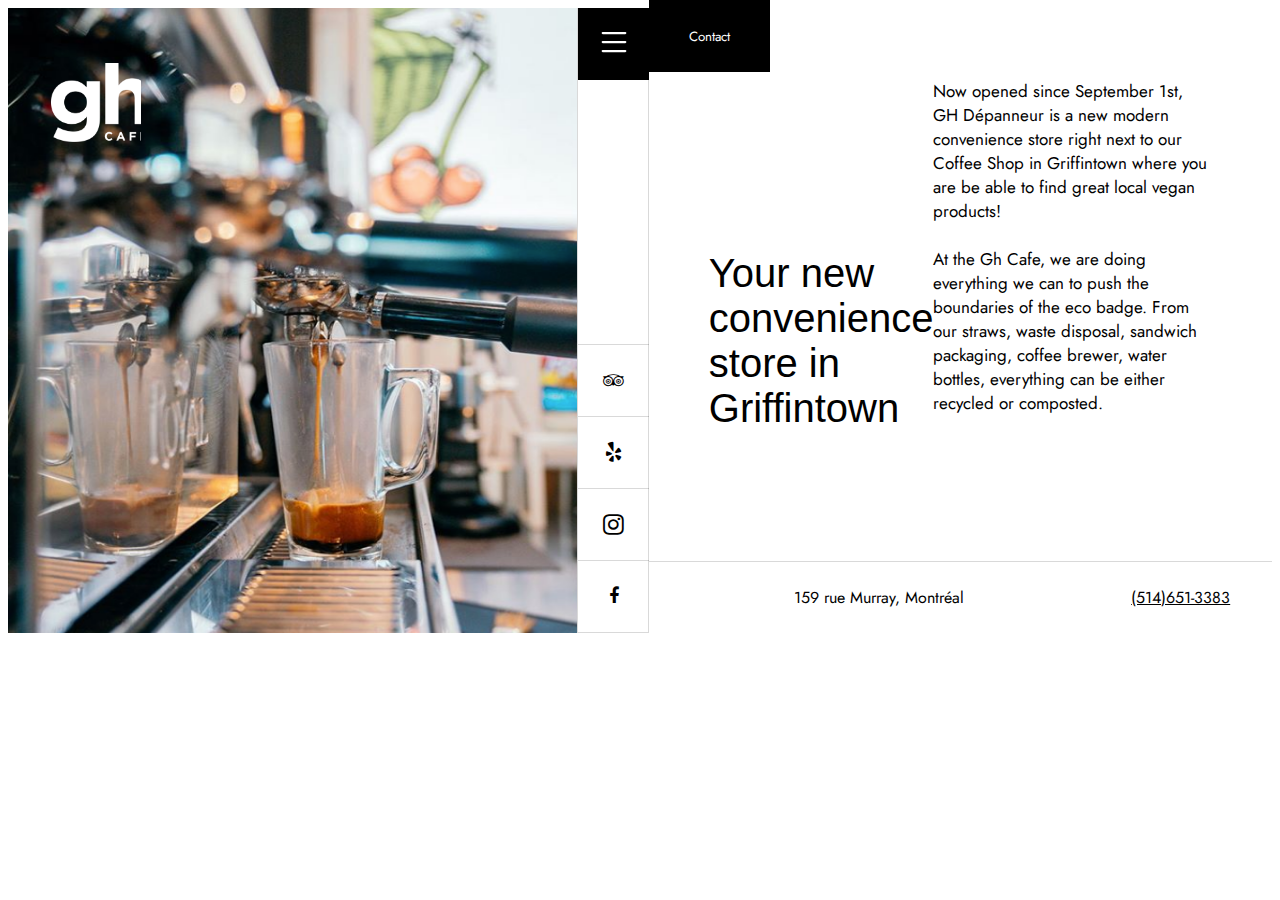
<file: store.html>
<!DOCTYPE html>
<html lang="en">

<head>
    <meta charset="UTF-8">
    <meta http-equiv="X-UA-Compatible" content="IE=edge">
    <meta name="viewport" content="width=device-width, initial-scale=1.0">
    <title>GH Cafe</title>
    <link rel="stylesheet" href="cafe.css">

    <!-- CSS only -->
    <link href="https://cdn.jsdelivr.net/npm/bootstrap@5.2.0/dist/css/bootstrap.min.css" rel="stylesheet"
        integrity="sha384-gH2yIJqKdNHPEq0n4Mqa/HGKIhSkIHeL5AyhkYV8i59U5AR6csBvApHHNl/vI1Bx" crossorigin="anonymous">
    <!-- JavaScript Bundle with Popper -->
    <script src="https://cdn.jsdelivr.net/npm/bootstrap@5.2.0/dist/js/bootstrap.bundle.min.js"
        integrity="sha384-A3rJD856KowSb7dwlZdYEkO39Gagi7vIsF0jrRAoQmDKKtQBHUuLZ9AsSv4jD4Xa"
        crossorigin="anonymous"></script>

    <link rel="stylesheet" href="https://cdnjs.cloudflare.com/ajax/libs/font-awesome/4.7.0/css/font-awesome.min.css">


    <link rel="preconnect" href="https://fonts.googleapis.com">
    <link rel="preconnect" href="https://fonts.gstatic.com" crossorigin>
    <link href="https://fonts.googleapis.com/css2?family=Jost&display=swap" rel="stylesheet">
    <link href="http://fonts.cdnfonts.com/css/bagnard-sans" rel="stylesheet">
</head>

<body>
    <a href="#">
        <div id="logo"></div>
    </a>
    <div class="row">
        <div id="crsl">
            <div id="carouselExampleFade" class="carousel slide carousel-fade" data-bs-ride="carousel">
                <div class="carousel-inner">
                    <div class="carousel-item active">
                        <img src="./images/cmenu1.png" class="d-block" alt="...">
                    </div>
                    <div class="carousel-item">
                        <img src="./images/food1.png" class="d-block" alt="...">
                    </div>
                    <div class="carousel-item">
                        <img src="./images/store1.jpg" class="d-block" alt="...">
                    </div>
                </div>
            </div>
        </div>
        <div id="menu">
            <div id="trip" class="lnkbtn">
                <a href="https://fr.tripadvisor.ca/Restaurant_Review-g155032-d18818881-Reviews-GH_Cafe-Montreal_Quebec.html" style="color: black;"><i class="fa fa-tripadvisor"></i></a>
            </div>
            <div id="yelp" class="lnkbtn">
                <a href="https://fr.yelp.ca/biz/caf%C3%A9-gh-montr%C3%A9al?osq=gh+cafe" style="color: black;"><i class="fa fa-yelp" style="font-size: 20px;"></i></a>
            </div>
            <div id="insta" class="lnkbtn">
                <a href="https://www.instagram.com/ghespacecafe/?hl=fr-ca" style="color: black;"><i class="fa fa-instagram" style="font-size: 24px;"></i></a>
            </div>
            <div id="fb" class="lnkbtn">
                <a href="https://www.facebook.com/Gh-espace-caf%C3%A9-361652837832571" style="color: black;"><i class="fa fa-facebook-f" style="font-size: 18px;"></i></a>
            </div>
            <div id="nvmn" class="lnkbtn">
                <a href="#" onclick="openNav()" style="color: white;"><svg xmlns="http://www.w3.org/2000/svg" width="36"
                        height="40" fill="currentColor" class="bi bi-list" viewBox="0 0 16 16">
                        <path fill-rule="evenodd"
                            d="M2.5 12a.5.5 0 0 1 .5-.5h10a.5.5 0 0 1 0 1H3a.5.5 0 0 1-.5-.5zm0-4a.5.5 0 0 1 .5-.5h10a.5.5 0 0 1 0 1H3a.5.5 0 0 1-.5-.5zm0-4a.5.5 0 0 1 .5-.5h10a.5.5 0 0 1 0 1H3a.5.5 0 0 1-.5-.5z" />
                    </svg></a>

                <div id="mySidenav" class="sidenav">
                    <a href="javascript:void(0)" class="closebtn" onclick="closeNav()">&times;</a>
                    <a href="./index.html">Home</a>
                    <a href="./coffeeshop.html">Our Coffee Shop</a>
                    <a href="./coffeemenu.html">Coffee Menu</a>
                    <a href="./foodmenu.html">Food Menu</a>
                    <a href="./dairymenu.html">Dairy Menu</a>
                    <a href="./store.html" style="color: white;">Convenience Store</a>
                    <a href="./contact.html">Contact</a>
                    <a href="https://griffintownhotel.com/en-us/">Griffintown Hotel</a>
                </div>


            </div>
        </div>
        <div id="contnt">
            <div class="row contnttop">
                <button onclick="window.location.href='./contact.html'" id="btncontact">Contact</button>
            </div>
            <div class="row contntmidle">
                <p>Your new convenience <br>
                    store in Griffintown</p>
                <p style="font-family: 'Jost', sans-serif; font-size: 17px; margin-top: -10em;">Now opened since
                    September 1st, GH Dépanneur is a new modern convenience store right next to our Coffee Shop in
                    Griffintown where you are be able to find great local vegan products! <br><br>

                    At the Gh Cafe, we are doing everything we can to push the boundaries of the eco badge. From our
                    straws, waste disposal, sandwich packaging, coffee brewer, water bottles, everything can be either
                    recycled or composted.</p>
            </div>
            <div class="row contntbtm fw-bold">
                <div class="col"></div>
                <div class="col-4">159 rue Murray, Montréal</div>
                <div class="col-3"></div>
                <div class="col-4"><a href="#" style="color: black;">(514)651-3383</a></div>

            </div>
        </div>
    </div>
</body>
<script>
    function openNav() {
        document.getElementById("mySidenav").style.width = "55%";
    }

    function closeNav() {
        document.getElementById("mySidenav").style.width = "0";
    }
</script>

</html>
</file>
<file: cafe.css>
/* font-family: 'Jost', sans-serif; */
* {
    box-sizing: border-box;
}

body {
    overflow: hidden;
}

.row {
    height: 625px;
    display: flex;
    justify-content: space-around;
    align-items: center;
}

.d-block {
    width: 100%;
    height: 625px;
}

.carousel {
    width: 102% !important;
    right: 0 !important;
}

#logo {
    background: url('./images/logo.png');
    background-repeat: no-repeat;
    background-size: cover;
    position: absolute;
    top: 7%;
    left: 4%;
    width: 7%;
    height: 9%;
    z-index: 2;
}

#crsl {
    width: 45%;
    height: 625px;
    overflow: hidden !important;

}

#menu {
    width: 72px;
    height: 100%;
    background-color: white;
    position: relative;
    border: 1px solid rgba(0, 0, 0, 0.15);
}

#contnt {
    width: calc(55% - 72px);
    background-color: white;
    height: 100%;
}

.lnkbtn {
    width: 72px;
    height: 72px;
    border-top: 1px solid rgba(0, 0, 0, 0.15);
    display: flex;
    justify-content: center;
    align-items: center;
    position: absolute;
    left: 0px;
}

.lnkbtn:hover {
    background-color: black;
}

#fb {
    bottom: 0px;

}

#insta {
    bottom: 72px;
}

#yelp {
    bottom: 144px;
}

#trip {
    bottom: 216px;
}

#nvmn {
    top: -1px;
    background-color: black;
    display: flex;
    justify-content: center;
    align-items: center;
    border: 1px solid black;

}

svg:hover {
    transform: rotate(-90deg) !important;
}

#fb:hover>a {
    color: white !important;
}

#insta:hover>a {
    color: white !important;
}

#yelp:hover>a {
    color: white !important;
}

#trip:hover>a {
    color: white !important;
}

#contnt {
    position: relative;
}

.contnttop {
    height: 72px;
    width: 100%;
    position: fixed;
    top: 0px;
}

#btncontact {
    height: 100%;
    width: 9.5%;
    color: white;
    background-color: black;
    font-family: 'Jost', sans-serif;
    position: absolute;
    top: 0px;
    left: 0px;
    border: 1px solid black;
    background-image: linear-gradient(to left,
            transparent,
            transparent 50%,
            white 50%,
            white);
    background-position: 100.5% 0%;
    background-size: 200% 100%;
    transition: all .25s ease-in;
}

#btncontact:hover {
    background-position: 0 0;
    color: black;
    font-weight: bold;
}

.contntmidle {
    font-family: 'Bagnard Sans', sans-serif;
    font-size: 40px;
    padding-left: 60px;
    padding-right: 60px;
    line-height: initial;
    padding-top: 40px;
    overflow-y: scroll;
    overflow-x: hidden;
}

.menutable {
    /* margin-top: -10em!important; */
    /* margin: 0px !important;
    padding: 0px !important; */
    font-family: 'Jost', sans-serif !important;
    font-size: 18px !important;
}

.contntbtm {
    font-family: 'Jost', sans-serif;
    width: 100%;
    height: 72px;
    border-top: 1px solid rgba(0, 0, 0, 0.15);
    position: absolute;
    bottom: 0%;
    padding-left: 20px;
}

.contntbtm1 {
    font-family: 'Jost', sans-serif;
    width: 100%;
    height: 72px;
    border-top: 1px solid rgba(0, 0, 0, 0.15);
    position: absolute;

    bottom: 0%;
    padding-left: 20px;
}

.sidenav {
    overflow: hidden;
    height: 100%;
    width: 0;
    position: fixed;
    z-index: 1;
    top: 0;
    left: 45%;
    background-color: #111;
    overflow-x: hidden;
    transition: 0.5s;
    padding-top: 120px;
}

.sidenav a {
    padding: 8px 8px 8px 32px;
    text-decoration: none;
    font-size: 25px;
    color: #818181;
    display: block;
    transition: 0.3s;
    font-family: 'Bagnard Sans', sans-serif;
    font-size: 36px;
    line-height: 1;
    margin-left: 80px;
}

.sidenav a:hover {
    color: white;
}

.sidenav .closebtn {
    position: absolute;
    top: 0;
    right: 25px;
    font-size: 36px;
    margin-left: 50px;
}

form .form-control:focus {
    box-shadow: none;
    border: 1px solid black;
}
</file>
